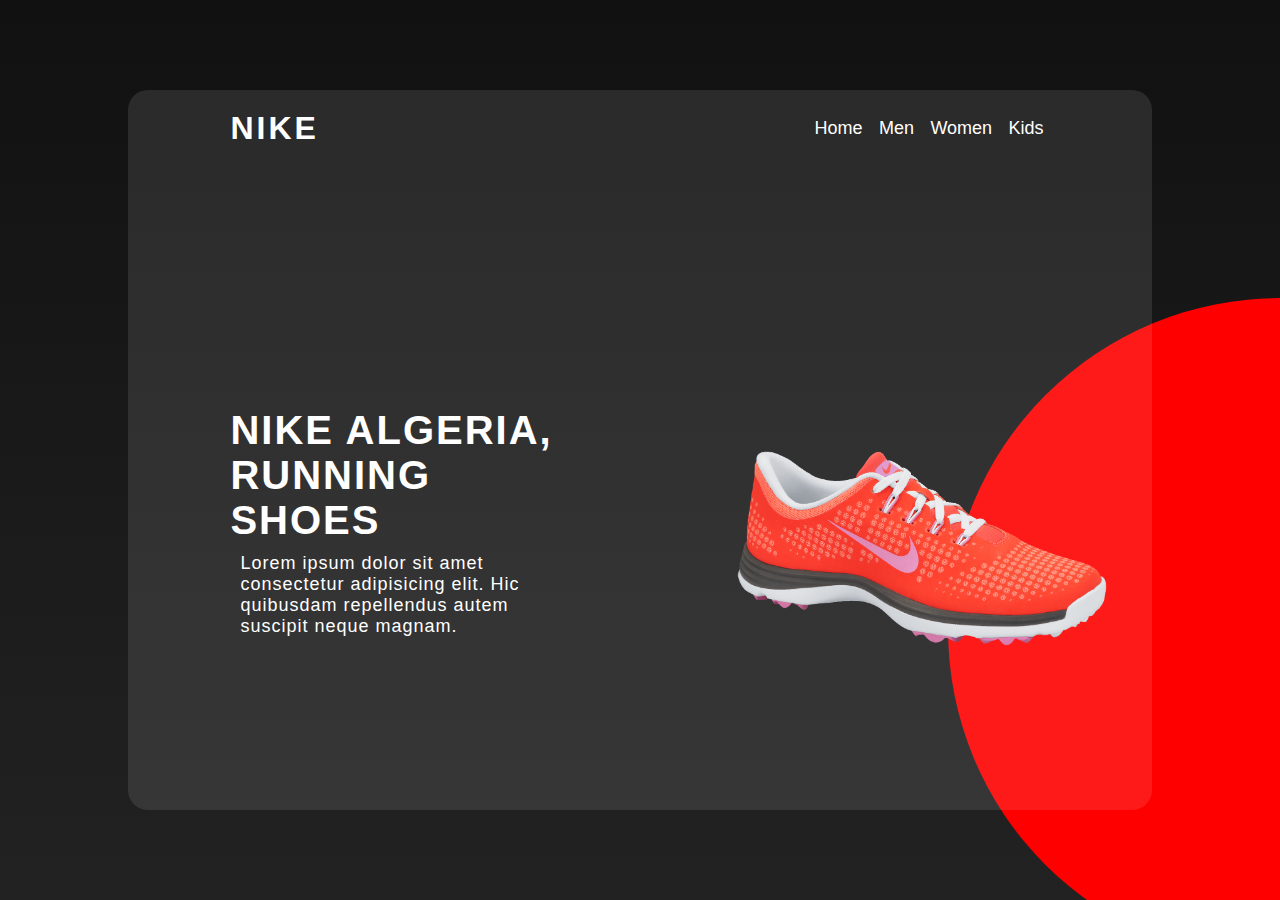
<file: index.html>
<!DOCTYPE html>
<html lang="en">
<head>
    <meta charset="UTF-8">
    <meta http-equiv="X-UA-Compatible" content="IE=edge">
    <meta name="viewport" content="width=device-width, initial-scale=1.0">
    <title>Home</title>
    <link rel="stylesheet" href="home.css">
</head>
<body>
    <div class="container">
        <nav>
            <a class="logo" href="#">NIKE</a>
            <ul>
                <li><a href="#">Home</a></li>
                <li><a href="#">Men</a></li>
                <li><a href="#">Women</a></li>
                <li><a href="#">Kids</a></li>
            </ul>
        </nav>
        <div class="content">
            <div class="text">
                <h2>Nike Algeria,<br>Running Shoes</h2>
                <p>Lorem ipsum dolor sit amet consectetur adipisicing elit. Hic quibusdam repellendus autem suscipit neque magnam.</p>
            </div>
            <div class="image">
                <img src="1.png" >
            </div>
        </div>
    </div>
</body>
</html>
</file>
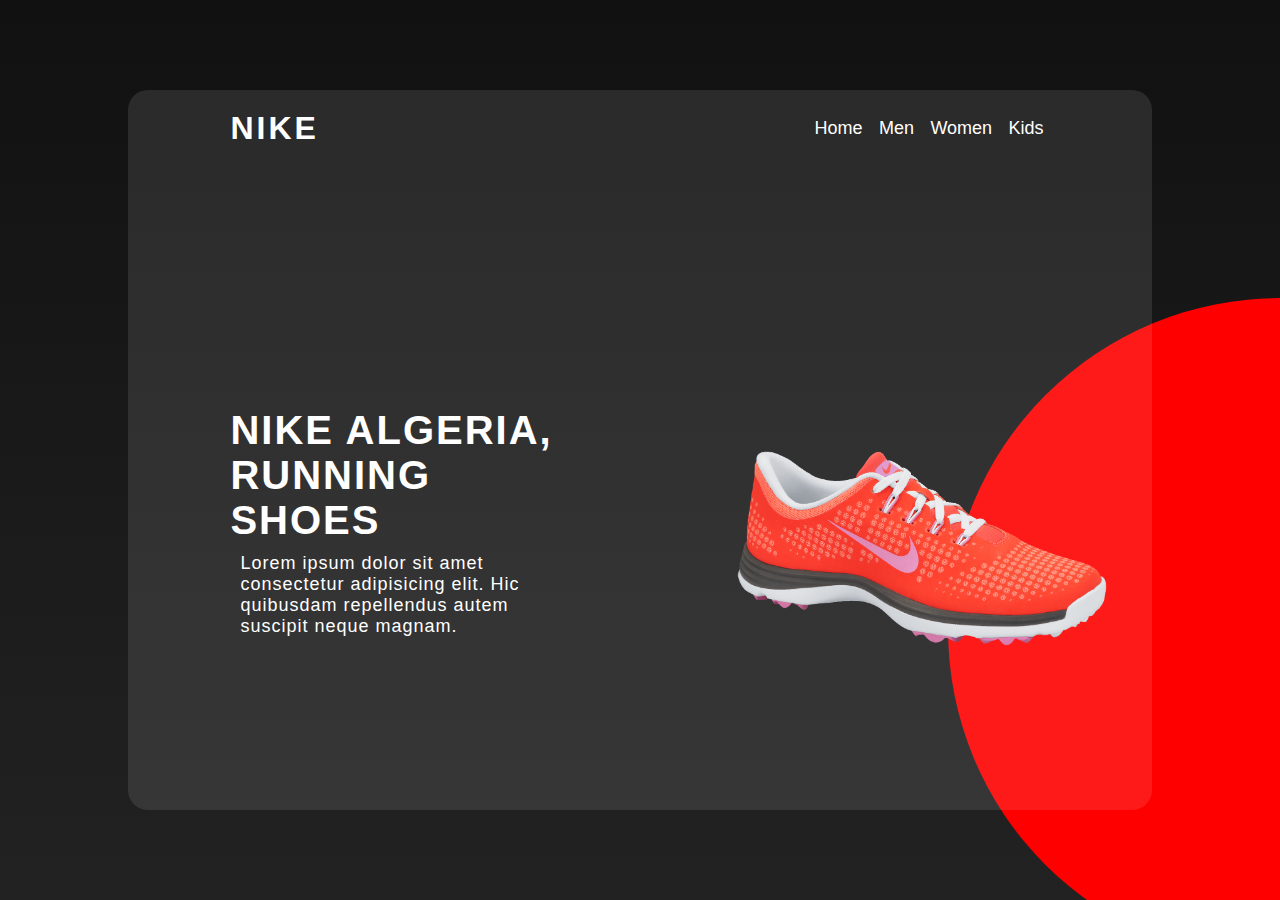
<file: home.html>
<!DOCTYPE html>
<html lang="en">
<head>
    <meta charset="UTF-8">
    <meta http-equiv="X-UA-Compatible" content="IE=edge">
    <meta name="viewport" content="width=device-width, initial-scale=1.0">
    <title>Home</title>
    <link rel="stylesheet" href="home.css">
</head>
<body>
    <div class="container">
        <nav>
            <a class="logo" href="#">NIKE</a>
            <ul>
                <li><a href="#">Home</a></li>
                <li><a href="#">Men</a></li>
                <li><a href="#">Women</a></li>
                <li><a href="#">Kids</a></li>
            </ul>
        </nav>
        <div class="content">
            <div class="text">
                <h2>Nike Algeria,<br>Running Shoes</h2>
                <p>Lorem ipsum dolor sit amet consectetur adipisicing elit. Hic quibusdam repellendus autem suscipit neque magnam.</p>
            </div>
            <div class="image">
                <img src="1.png" >
            </div>
        </div>
    </div>
</body>
</html>
</file>
<file: home.css>
*{
    padding: 0;
    margin: 0;
    font-family: sans-serif;
}
body{
    background: linear-gradient(#111,#222);
    height: 100vh;
    width: 100%;
    display: flex;
    justify-content: center ;
    align-items: center;
}
body::after{
    content: '';
    width: 100%;
    height: 100%;
    background: red;
    position: absolute;
    z-index: -1;
    clip-path: circle(30% at right 70%);
}

.container{
    width: 80%;
    height: 80%;
    background: rgba(255,255,255, 0.1);
    border-radius: 20px;
    overflow: hidden;
    
}
nav{
    display: flex;
    justify-content: space-between;
    align-items: center;
    width: 80%;
    margin: auto;
    padding: 20px 0;
}
nav .logo{
    color: #fff;
    text-decoration: none;
    font-size: 32px;
    text-transform: uppercase;
    letter-spacing: 3px;
    font-weight: 700;

}
nav ul li{
    display: inline-block;
    margin:0 6px;

}
nav ul li a{
    color: #fff;
    text-decoration: none;
    font-size: 18px;
    font-weight: 500 ;    
}
nav ul li a:hover{
    color: #e80202;
    text-decoration: none;
    font-size: 18px;
    font-weight: 500 ;    
}
.content{
    display: flex;
    justify-content: space-between;
    align-items: center;
    height: 100%;
    width: 80%;
    margin: auto;

}
.content .text{
    color: #fff;
    width: 40%;
}
.content .text h2{
    font-size: 40px;
    text-transform: uppercase;
    font-weight: 700;
    letter-spacing: 2px;
}
.content .text p{
    font-size: 18px;
    margin: 10px;
    letter-spacing: 1px;
}
.content .image{
    width: 40%;
}
.content .image img{
    width: 400px;
}
@media (min-width:950px) and (max-width:1150px){
    .content .image img{
        width: 330px;

    }

}
@media (max-width:950px){
    .content, nav{
        flex-direction: column;
        justify-content: center;
        
    }
    .content .image, .content .text{
        width: 80%;
    }
    body::after{
        clip-path: circle(50% at bottom);
    }
    

}
</file>
